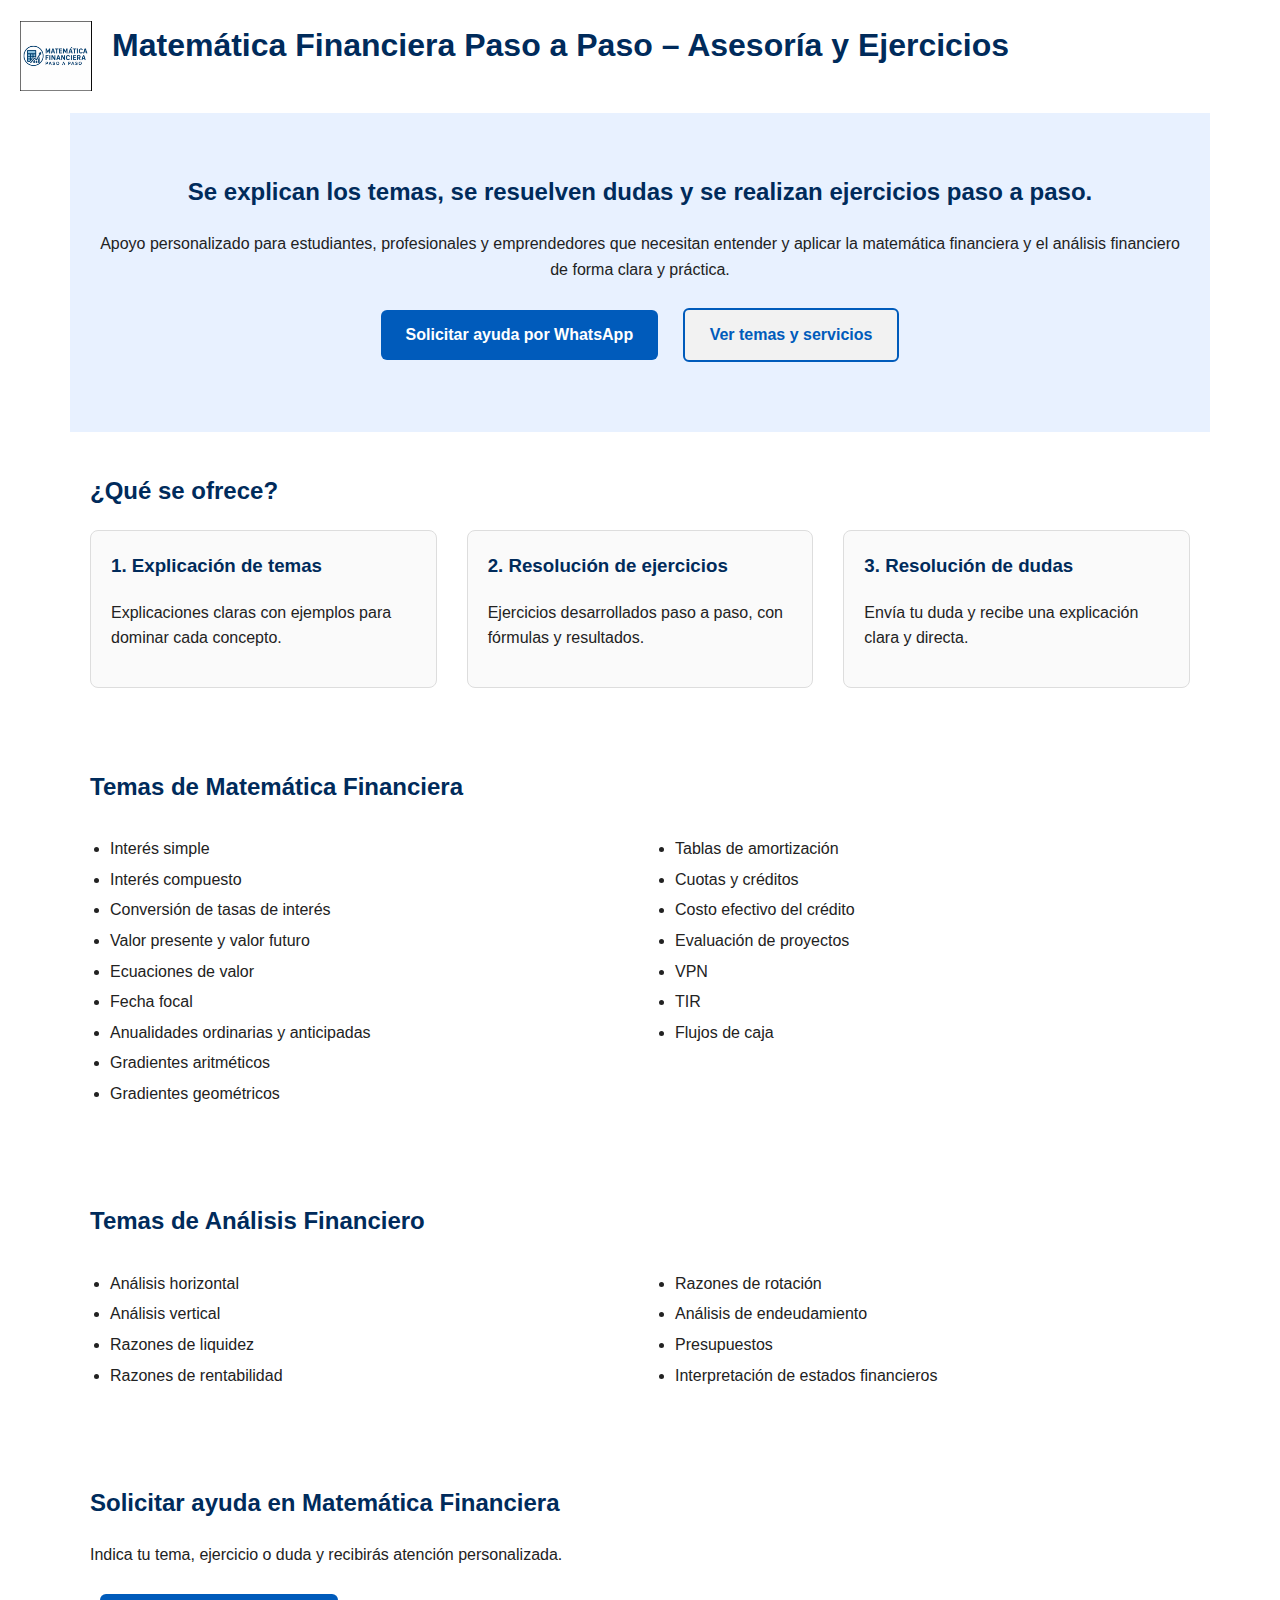
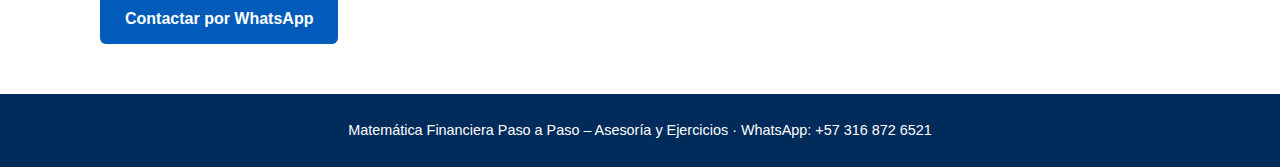
<file: matematica-financiera/index.html>
<!DOCTYPE html>
<html lang="es">
<head>
  <meta charset="UTF-8">
  <title>Matemática Financiera Paso a Paso – Asesoría y Ejercicios</title>
  <meta name="viewport" content="width=device-width, initial-scale=1.0">
  <meta name="description" content="Matemática Financiera Paso a Paso: asesoría, ejercicios resueltos y explicación de temas como interés simple y compuesto, tasas, gradientes, amortización, VPN, TIR y análisis financiero.">
  <style>
    body { font-family: Arial, sans-serif; margin: 0; padding: 0; line-height: 1.6; color: #222; }
    section { padding: 40px 20px; max-width: 1100px; margin: auto; }
    h1, h2, h3 { color: #002B5B; margin-top: 0; }
    header { display:flex; align-items:center; gap:20px; padding:20px; }
    #hero { background: #E8F1FF; padding: 60px 20px; text-align: center; }
    .btn {
      display: inline-block;
      padding: 12px 25px;
      margin: 10px;
      text-decoration: none;
      border-radius: 6px;
      font-weight: bold;
    }
    .primary { background: #005BBB; color: white; }
    .secondary { background: #F2F2F2; color: #005BBB; border: 2px solid #005BBB; }
    ul { margin-top: 10px; padding-left: 20px; }
    li { margin-bottom: 5px; }
    .columns { display: flex; flex-wrap: wrap; gap: 30px; }
    .col { flex: 1 1 280px; }
    .box {
      border: 1px solid #DDD;
      border-radius: 8px;
      padding: 20px;
      background: #FAFAFA;
    }
    footer { background: #002B5B; padding: 25px; color: white; text-align: center; font-size: 0.9rem; }
    @media (max-width: 700px) {
      header { flex-direction: column; text-align: center; }
      #hero { padding: 40px 15px; }
      section { padding: 25px 15px; }
    }
  </style>
</head>

<body>

<!-- ENCABEZADO CON LOGO -->
<header>
  <img src="logo-matematica-financiera.png" alt="Logo Matemática Financiera" style="height:70px;">
  <h1>Matemática Financiera Paso a Paso – Asesoría y Ejercicios</h1>
</header>

<!-- HERO -->
<section id="hero">
  <h2>Se explican los temas, se resuelven dudas y se realizan ejercicios paso a paso.</h2>
  <p>
    Apoyo personalizado para estudiantes, profesionales y emprendedores que necesitan entender y aplicar la matemática financiera
    y el análisis financiero de forma clara y práctica.
  </p>
  <a href="https://wa.me/573168726521?text=Hola,%20necesito%20asesor%C3%ADa%20de%20Matem%C3%A1tica%20Financiera%20Paso%20a%20Paso."
     class="btn primary">Solicitar ayuda por WhatsApp</a>
  <a href="#servicios" class="btn secondary">Ver temas y servicios</a>
</section>

<!-- SERVICIOS -->
<section id="servicios">
  <h2>¿Qué se ofrece?</h2>
  <div class="columns">
    <div class="col box">
      <h3>1. Explicación de temas</h3>
      <p>Explicaciones claras con ejemplos para dominar cada concepto.</p>
    </div>

    <div class="col box">
      <h3>2. Resolución de ejercicios</h3>
      <p>Ejercicios desarrollados paso a paso, con fórmulas y resultados.</p>
    </div>

    <div class="col box">
      <h3>3. Resolución de dudas</h3>
      <p>Envía tu duda y recibe una explicación clara y directa.</p>
    </div>
  </div>
</section>

<!-- TEMAS -->
<section>
  <h2>Temas de Matemática Financiera</h2>
  <div class="columns">
    <div class="col">
      <ul>
        <li>Interés simple</li>
        <li>Interés compuesto</li>
        <li>Conversión de tasas de interés</li>
        <li>Valor presente y valor futuro</li>
        <li>Ecuaciones de valor</li>
        <li>Fecha focal</li>
        <li>Anualidades ordinarias y anticipadas</li>
        <li>Gradientes aritméticos</li>
        <li>Gradientes geométricos</li>
      </ul>
    </div>

    <div class="col">
      <ul>
        <li>Tablas de amortización</li>
        <li>Cuotas y créditos</li>
        <li>Costo efectivo del crédito</li>
        <li>Evaluación de proyectos</li>
        <li>VPN</li>
        <li>TIR</li>
        <li>Flujos de caja</li>
      </ul>
    </div>
  </div>
</section>

<!-- ANALISIS FINANCIERO -->
<section>
  <h2>Temas de Análisis Financiero</h2>
  <div class="columns">
    <div class="col">
      <ul>
        <li>Análisis horizontal</li>
        <li>Análisis vertical</li>
        <li>Razones de liquidez</li>
        <li>Razones de rentabilidad</li>
      </ul>
    </div>

    <div class="col">
      <ul>
        <li>Razones de rotación</li>
        <li>Análisis de endeudamiento</li>
        <li>Presupuestos</li>
        <li>Interpretación de estados financieros</li>
      </ul>
    </div>
  </div>
</section>

<!-- CONTACTO -->
<section id="contacto">
  <h2>Solicitar ayuda en Matemática Financiera</h2>
  <p>Indica tu tema, ejercicio o duda y recibirás atención personalizada.</p>

  <a href="https://wa.me/573168726521?text=Hola,%20necesito%20asesor%C3%ADa%20de%20Matem%C3%A1tica%20Financiera%20Paso%20a%20Paso."
     class="btn primary">Contactar por WhatsApp</a>
</section>

<footer>
  Matemática Financiera Paso a Paso – Asesoría y Ejercicios · WhatsApp: +57 316 872 6521
</footer>

</body>
</html>
</file>
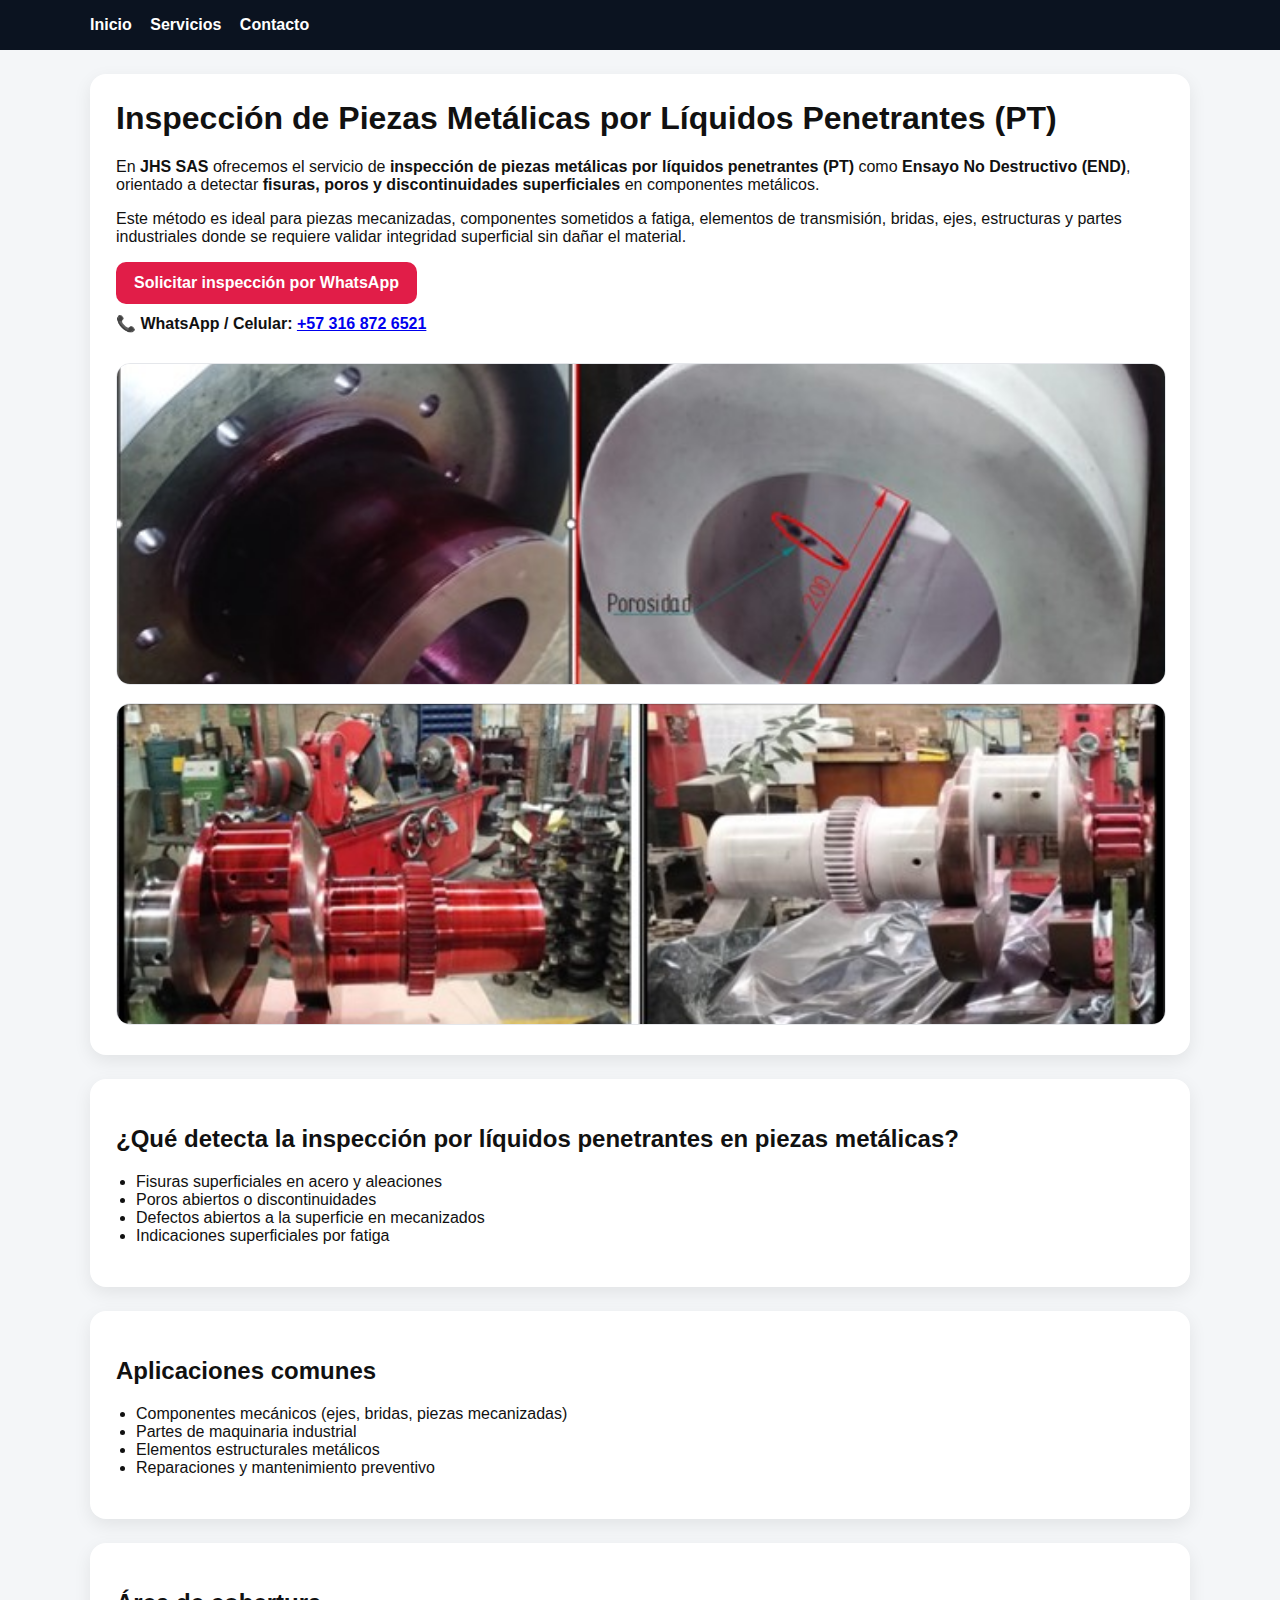
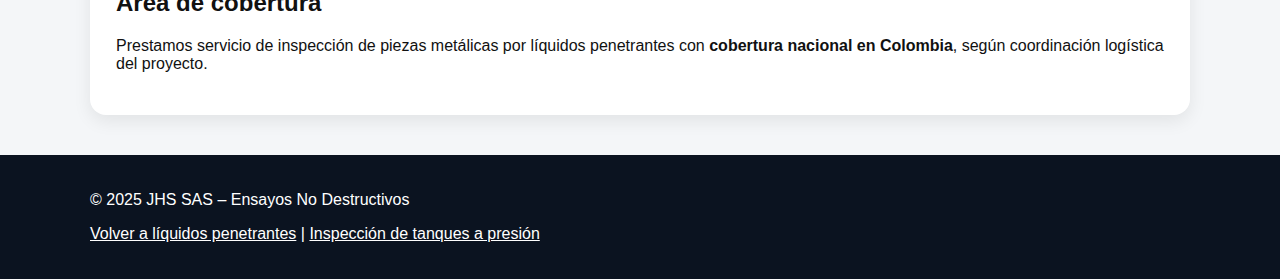
<file: inspeccion-piezas-metalicas.html>
<!doctype html>
<html lang="es-CO">
<head>
  <meta charset="utf-8">
  <meta name="viewport" content="width=device-width, initial-scale=1">

  <title>Inspección de Piezas Metálicas por Líquidos Penetrantes (PT) en Colombia | JHS SAS</title>
  <meta name="description" content="Servicio de inspección de piezas metálicas por líquidos penetrantes (PT) como Ensayo No Destructivo (END) en Colombia. Detección de fisuras, poros y discontinuidades superficiales. JHS SAS." />
  <meta name="robots" content="index,follow">

  <link rel="canonical" href="https://jhs68344.github.io/liquidos-penetrantes/inspeccion-piezas-metalicas.html">

  <!-- Open Graph -->
  <meta property="og:type" content="website">
  <meta property="og:title" content="Inspección de Piezas Metálicas por Líquidos Penetrantes (PT) | JHS SAS">
  <meta property="og:description" content="Inspección END de piezas metálicas por líquidos penetrantes (PT). Cobertura nacional en Colombia.">
  <meta property="og:url" content="https://jhs68344.github.io/liquidos-penetrantes/inspeccion-piezas-metalicas.html">
  <meta property="og:image" content="https://jhs68344.github.io/liquidos-penetrantes/lp-porosidad-componente-mecanico.jpg">
  <meta property="og:locale" content="es_CO">

  <style>
    body{margin:0;font-family:Arial,Helvetica,sans-serif;background:#f4f6f8;color:#111}
    header{background:#0b1320;color:#fff;padding:16px 0}
    .wrap{max-width:1100px;margin:auto;padding:0 16px}
    nav a{color:#fff;margin-right:14px;text-decoration:none;font-weight:600}
    nav a:hover{text-decoration:underline}
    .hero,section{background:#fff;padding:26px;border-radius:16px;margin-top:24px;
      box-shadow:0 6px 18px rgba(0,0,0,.08)}
    h1{margin-top:0}
    .btn{display:inline-block;background:#e11d48;color:#fff;padding:12px 18px;
      border-radius:10px;text-decoration:none;font-weight:700}
    img{width:100%;max-height:320px;object-fit:cover;border-radius:14px;
      border:1px solid #e5e7eb;margin-top:14px}
    ul{padding-left:20px}
    footer{margin-top:40px;background:#0b1320;color:#fff;padding:20px 0}
    footer a{color:#fff}
  </style>
</head>

<body>

<header>
  <div class="wrap">
    <nav>
      <a href="index.html">Inicio</a>
      <a href="index.html#servicios">Servicios</a>
      <a href="index.html#contacto">Contacto</a>
    </nav>
  </div>
</header>

<div class="wrap">

  <div class="hero">
    <h1>Inspección de Piezas Metálicas por Líquidos Penetrantes (PT)</h1>

    <p>
      En <strong>JHS SAS</strong> ofrecemos el servicio de
      <strong>inspección de piezas metálicas por líquidos penetrantes (PT)</strong>
      como <strong>Ensayo No Destructivo (END)</strong>, orientado a detectar
      <strong>fisuras, poros y discontinuidades superficiales</strong> en componentes metálicos.
    </p>

    <p>
      Este método es ideal para piezas mecanizadas, componentes sometidos a fatiga,
      elementos de transmisión, bridas, ejes, estructuras y partes industriales donde
      se requiere validar integridad superficial sin dañar el material.
    </p>

    <a class="btn" href="https://wa.me/573168726521" target="_blank">
      Solicitar inspección por WhatsApp
    </a>

    <p style="margin-top:10px;font-weight:600;">
      📞 WhatsApp / Celular: <a href="tel:+573168726521">+57 316 872 6521</a>
    </p>

    <img src="lp-porosidad-componente-mecanico.jpg"
         alt="Inspección de pieza metálica y detección de porosidad con líquidos penetrantes (PT)">
    <img src="ciguenal1.jpg"
         alt="Inspección de cigüeñal y componente mecánico por líquidos penetrantes (PT)">
  </div>

  <section>
    <h2>¿Qué detecta la inspección por líquidos penetrantes en piezas metálicas?</h2>
    <ul>
      <li>Fisuras superficiales en acero y aleaciones</li>
      <li>Poros abiertos o discontinuidades</li>
      <li>Defectos abiertos a la superficie en mecanizados</li>
      <li>Indicaciones superficiales por fatiga</li>
    </ul>
  </section>

  <section>
    <h2>Aplicaciones comunes</h2>
    <ul>
      <li>Componentes mecánicos (ejes, bridas, piezas mecanizadas)</li>
      <li>Partes de maquinaria industrial</li>
      <li>Elementos estructurales metálicos</li>
      <li>Reparaciones y mantenimiento preventivo</li>
    </ul>
  </section>

  <section>
    <h2>Área de cobertura</h2>
    <p>
      Prestamos servicio de inspección de piezas metálicas por líquidos penetrantes
      con <strong>cobertura nacional en Colombia</strong>, según coordinación logística del proyecto.
    </p>
  </section>

</div>

<footer>
  <div class="wrap">
    <p>© 2025 JHS SAS – Ensayos No Destructivos</p>
    <p>
      <a href="index.html">Volver a líquidos penetrantes</a> |
      <a href="https://jhs68344.github.io/inspeccion-tanques-presion-asme/" target="_blank">
        Inspección de tanques a presión
      </a>
    </p>
  </div>
</footer>

</body>
</html>
</file>
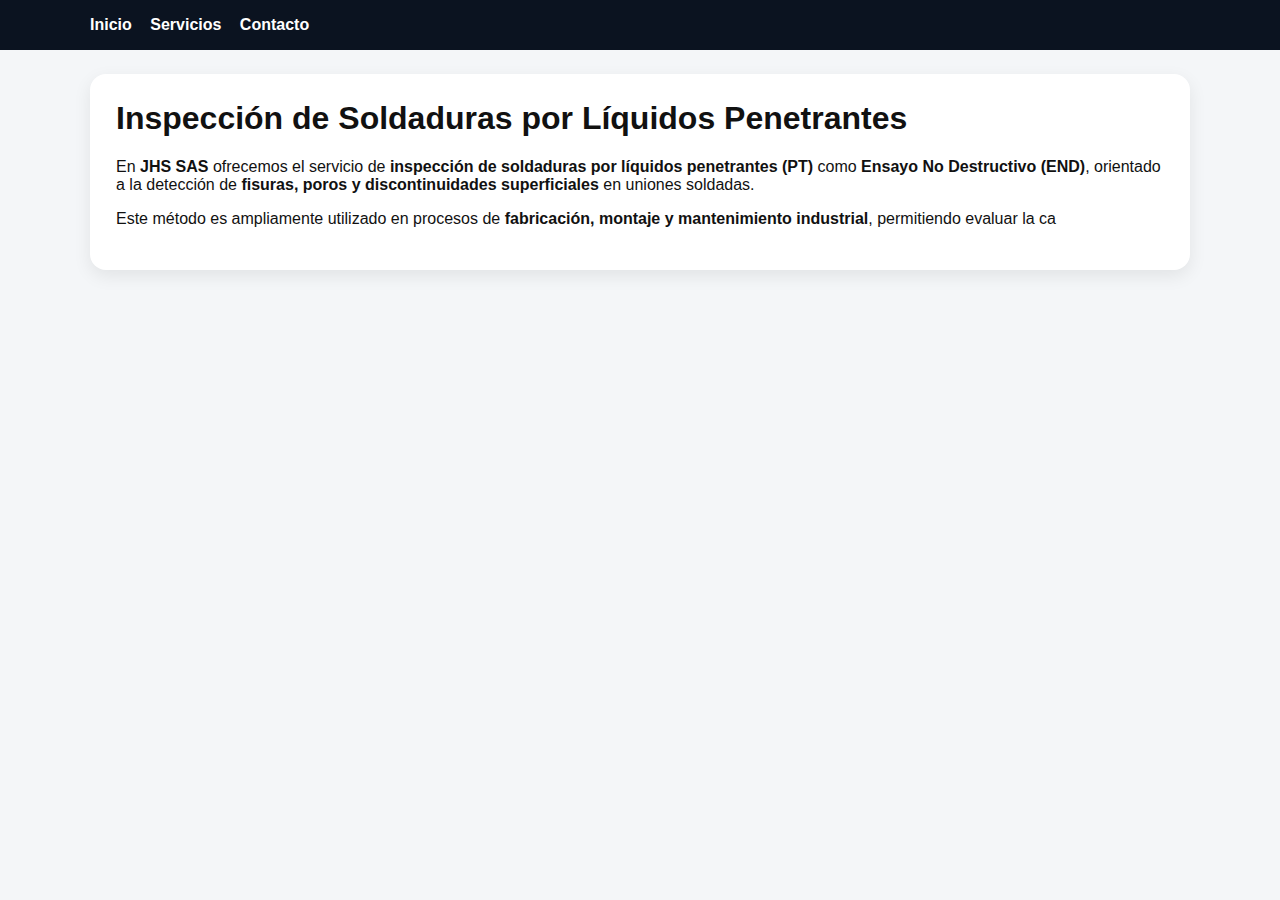
<file: inspeccion-soldaduras.html>
<!doctype html>
<html lang="es-CO">
<head>
  <meta charset="utf-8">
  <meta name="viewport" content="width=device-width, initial-scale=1">

  <title>Inspección de Soldaduras por Líquidos Penetrantes (PT) en Bogotá | JHS SAS</title>
  <meta name="description" content="Servicio de inspección de soldaduras por líquidos penetrantes (PT) como Ensayo No Destructivo (END) en Bogotá. Detección de fisuras y discontinuidades superficiales. JHS SAS." />
  <meta name="robots" content="index,follow">

  <link rel="canonical" href="https://jhs68344.github.io/liquidos-penetrantes/inspeccion-soldaduras.html">

  <!-- Open Graph -->
  <meta property="og:type" content="website">
  <meta property="og:title" content="Inspección de Soldaduras por Líquidos Penetrantes en Bogotá">
  <meta property="og:description" content="Inspección END de soldaduras por líquidos penetrantes (PT) en Bogotá. Servicio industrial profesional.">
  <meta property="og:url" content="https://jhs68344.github.io/liquidos-penetrantes/inspeccion-soldaduras.html">
  <meta property="og:image" content="https://jhs68344.github.io/liquidos-penetrantes/inspeccion-soldaduras-estructurales-lp.jpg">
  <meta property="og:locale" content="es_CO">

  <style>
    body{margin:0;font-family:Arial,Helvetica,sans-serif;background:#f4f6f8;color:#111}
    header{background:#0b1320;color:#fff;padding:16px 0}
    .wrap{max-width:1100px;margin:auto;padding:0 16px}
    nav a{color:#fff;margin-right:14px;text-decoration:none;font-weight:600}
    nav a:hover{text-decoration:underline}
    .hero,section{background:#fff;padding:26px;border-radius:16px;margin-top:24px;
      box-shadow:0 6px 18px rgba(0,0,0,.08)}
    h1{margin-top:0}
    .btn{display:inline-block;background:#e11d48;color:#fff;padding:12px 18px;
      border-radius:10px;text-decoration:none;font-weight:700}
    img{width:100%;max-height:300px;object-fit:cover;border-radius:14px;
      border:1px solid #e5e7eb;margin-top:14px}
    footer{margin-top:40px;background:#0b1320;color:#fff;padding:20px 0}
    footer a{color:#fff}
  </style>
</head>

<body>

<header>
  <div class="wrap">
    <nav>
      <a href="index.html">Inicio</a>
      <a href="index.html#servicios">Servicios</a>
      <a href="index.html#contacto">Contacto</a>
    </nav>
  </div>
</header>

<div class="wrap">

  <div class="hero">
    <h1>Inspección de Soldaduras por Líquidos Penetrantes</h1>

    <p>
      En <strong>JHS SAS</strong> ofrecemos el servicio de
      <strong>inspección de soldaduras por líquidos penetrantes (PT)</strong>
      como <strong>Ensayo No Destructivo (END)</strong>, orientado a la detección
      de <strong>fisuras, poros y discontinuidades superficiales</strong>
      en uniones soldadas.
    </p>

    <p>
      Este método es ampliamente utilizado en procesos de
      <strong>fabricación, montaje y mantenimiento industrial</strong>,
      permitiendo evaluar la ca
</file>
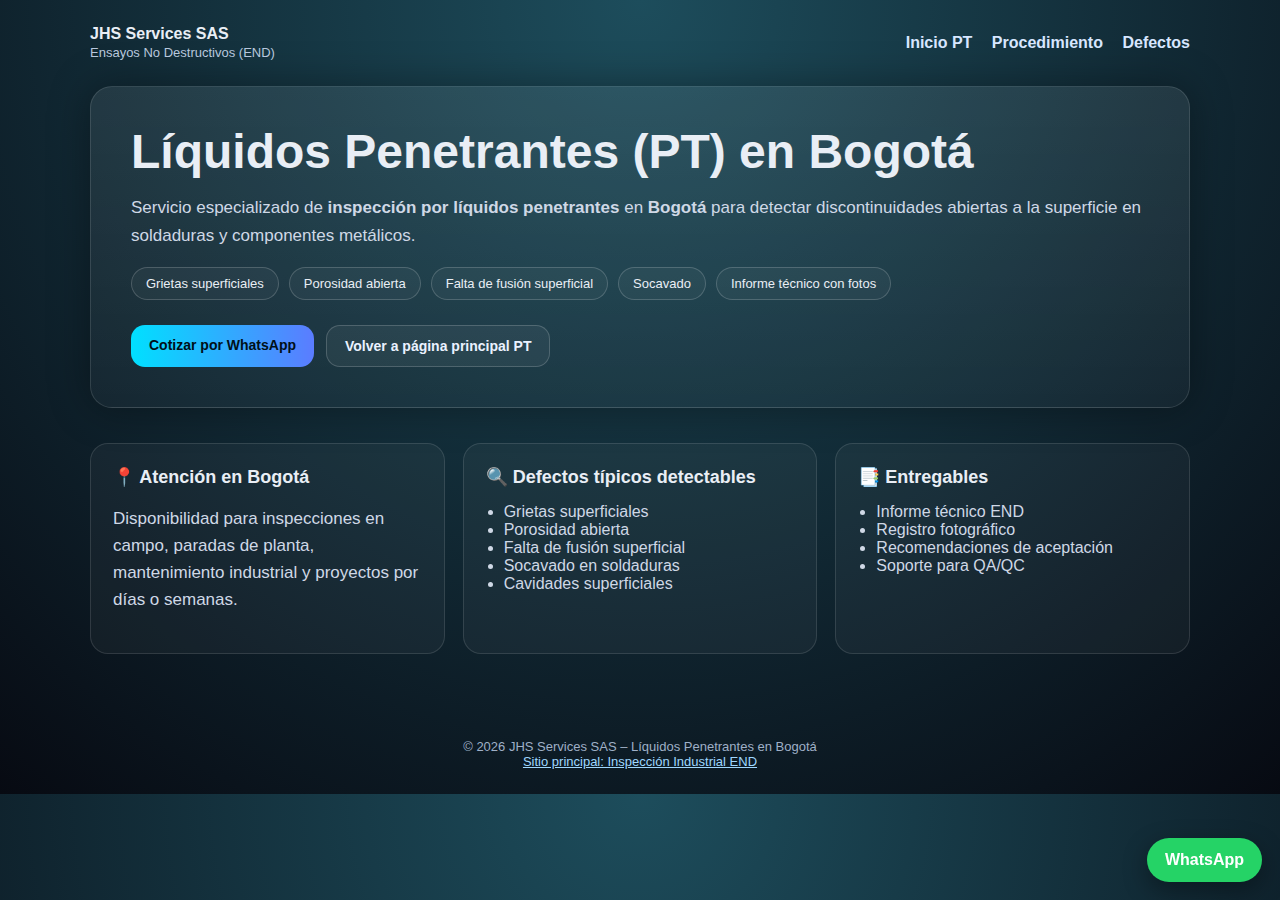
<file: liquidos-penetrantes-bogota.html>
<!doctype html>
<html lang="es">
<head>
  <meta charset="utf-8">
  <meta name="viewport" content="width=device-width, initial-scale=1">

  <title>Líquidos Penetrantes en Bogotá (PT) | Inspector END Nivel II</title>

  <meta name="description"
        content="Servicio de inspección por líquidos penetrantes (PT) en Bogotá. Detección de grietas, porosidad abierta y discontinuidades superficiales en soldaduras y componentes metálicos.">

  <link rel="canonical"
        href="https://jhs68344.github.io/liquidos-penetrantes/liquidos-penetrantes-bogota.html">

  <style>
    body{
      margin:0;
      font-family: Arial, Helvetica, sans-serif;
      background: radial-gradient(circle at top, #1d4d5c, #070a12);
      color:#e9eef5;
    }

    header{
      max-width:1100px;
      margin:auto;
      padding:25px 20px;
      display:flex;
      justify-content:space-between;
      align-items:center;
    }

    header a{
      color:#d7e6ff;
      text-decoration:none;
      font-weight:600;
      margin-left:15px;
    }

    .container{
      max-width:1100px;
      margin:auto;
      padding:0 20px 60px;
    }

    .hero{
      background: linear-gradient(180deg, rgba(255,255,255,0.08), rgba(255,255,255,0.03));
      border:1px solid rgba(255,255,255,0.12);
      border-radius:22px;
      padding:40px;
      box-shadow: 0 0 40px rgba(0,0,0,0.35);
    }

    h1{
      font-size:48px;
      margin:0 0 15px;
      line-height:1.05;
    }

    p{
      font-size:17px;
      line-height:1.6;
      color:#cfd8e6;
    }

    .tags{
      margin-top:18px;
      display:flex;
      flex-wrap:wrap;
      gap:10px;
    }

    .tag{
      padding:8px 14px;
      border-radius:999px;
      font-size:13px;
      border:1px solid rgba(255,255,255,0.18);
      background: rgba(255,255,255,0.04);
    }

    .btns{
      margin-top:25px;
      display:flex;
      flex-wrap:wrap;
      gap:12px;
    }

    .btn{
      display:inline-block;
      padding:12px 18px;
      border-radius:14px;
      text-decoration:none;
      font-weight:700;
      font-size:14px;
    }

    .btn-primary{
      background: linear-gradient(90deg,#00e0ff,#5b7cff);
      color:#001018;
    }

    .btn-secondary{
      border:1px solid rgba(255,255,255,0.18);
      background: rgba(255,255,255,0.05);
      color:#eaf2ff;
    }

    .grid{
      margin-top:35px;
      display:grid;
      grid-template-columns:repeat(auto-fit,minmax(260px,1fr));
      gap:18px;
    }

    .card{
      padding:22px;
      border-radius:18px;
      border:1px solid rgba(255,255,255,0.12);
      background: rgba(255,255,255,0.04);
    }

    .card h2{
      margin-top:0;
      font-size:18px;
    }

    ul{
      margin:10px 0 0;
      padding-left:18px;
      color:#cfd8e6;
    }

    footer{
      text-align:center;
      padding:25px 15px;
      color:#9fb0c7;
      font-size:13px;
    }

    .whatsapp{
      position:fixed;
      bottom:18px;
      right:18px;
      background:#25d366;
      color:white;
      padding:13px 18px;
      border-radius:999px;
      font-weight:700;
      text-decoration:none;
      box-shadow:0 8px 25px rgba(0,0,0,0.35);
    }
  </style>
</head>

<body>

<header>
  <div>
    <strong>JHS Services SAS</strong><br>
    <span style="font-size:13px;color:#b8c7dd;">Ensayos No Destructivos (END)</span>
  </div>

  <nav>
    <a href="./">Inicio PT</a>
    <a href="./procedimiento-liquidos-penetrantes.html">Procedimiento</a>
    <a href="./defectos-soldaduras-liquidos-penetrantes.html">Defectos</a>
  </nav>
</header>

<div class="container">

  <section class="hero">
    <h1>Líquidos Penetrantes (PT) en Bogotá</h1>

    <p>
      Servicio especializado de <strong>inspección por líquidos penetrantes</strong> en
      <strong>Bogotá</strong> para detectar discontinuidades abiertas a la superficie
      en soldaduras y componentes metálicos.
    </p>

    <div class="tags">
      <span class="tag">Grietas superficiales</span>
      <span class="tag">Porosidad abierta</span>
      <span class="tag">Falta de fusión superficial</span>
      <span class="tag">Socavado</span>
      <span class="tag">Informe técnico con fotos</span>
    </div>

    <div class="btns">
      <a class="btn btn-primary" href="https://wa.me/573168726521">
        Cotizar por WhatsApp
      </a>

      <a class="btn btn-secondary" href="./">
        Volver a página principal PT
      </a>
    </div>
  </section>

  <section class="grid">

    <div class="card">
      <h2>📍 Atención en Bogotá</h2>
      <p>
        Disponibilidad para inspecciones en campo, paradas de planta,
        mantenimiento industrial y proyectos por días o semanas.
      </p>
    </div>

    <div class="card">
      <h2>🔍 Defectos típicos detectables</h2>
      <ul>
        <li>Grietas superficiales</li>
        <li>Porosidad abierta</li>
        <li>Falta de fusión superficial</li>
        <li>Socavado en soldaduras</li>
        <li>Cavidades superficiales</li>
      </ul>
    </div>

    <div class="card">
      <h2>📑 Entregables</h2>
      <ul>
        <li>Informe técnico END</li>
        <li>Registro fotográfico</li>
        <li>Recomendaciones de aceptación</li>
        <li>Soporte para QA/QC</li>
      </ul>
    </div>

  </section>

</div>

<footer>
  © 2026 JHS Services SAS – Líquidos Penetrantes en Bogotá<br>
  <a href="https://jhs68344.github.io/inspeccion-industrial/"
     style="color:#9fd7ff;">Sitio principal: Inspección Industrial END</a>
</footer>

<a class="whatsapp" href="https://wa.me/573168726521">
  WhatsApp
</a>

</body>
</html>
</file>
